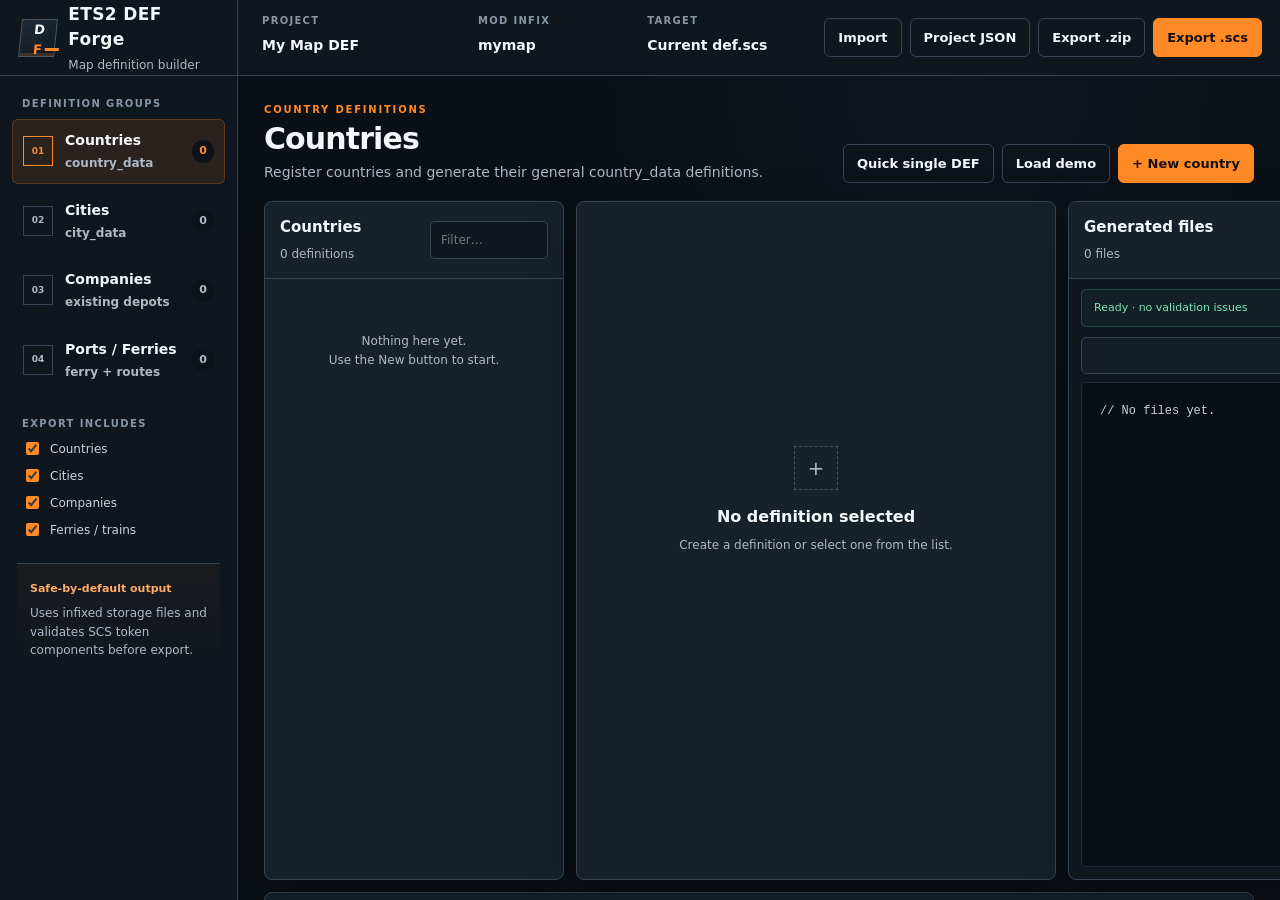
<file: index.html>
<!doctype html>
<html lang="en">
<head>
  <meta charset="utf-8" />
  <meta name="viewport" content="width=device-width, initial-scale=1" />
  <meta name="description" content="ETS2 DEF Forge — generate country, city, existing-company depot, ferry and train DEF files for Euro Truck Simulator 2." />
  <title>ETS2 DEF Forge</title>
  <link rel="stylesheet" href="styles.css" />
</head>
<body>
  <div class="app-shell">
    <header class="topbar">
      <div class="brand">
        <div class="brand-mark" aria-hidden="true">D<span>F</span></div>
        <div>
          <h1>ETS2 DEF Forge</h1>
          <p>Map definition builder</p>
        </div>
      </div>
      <div class="project-strip">
        <label>
          <span>Project</span>
          <input id="projectName" value="My Map DEF" maxlength="60" />
        </label>
        <label>
          <span>Mod infix</span>
          <input id="modInfix" value="mymap" maxlength="12" spellcheck="false" />
        </label>
        <label class="compact-field">
          <span>Target</span>
          <input id="targetVersion" value="Current def.scs" maxlength="30" />
        </label>
      </div>
      <div class="top-actions">
        <button class="ghost" id="importProjectBtn" title="Import project JSON">Import</button>
        <button class="ghost" id="exportProjectBtn" title="Save editable project JSON">Project JSON</button>
        <button class="ghost" id="exportZipBtn">Export .zip</button>
        <button class="primary" id="exportScsBtn">Export .scs</button>
      </div>
    </header>

    <aside class="sidebar">
      <div class="side-heading">Definition groups</div>
      <nav id="categoryNav" class="category-nav" aria-label="Definition categories">
        <button data-category="countries" class="nav-item active">
          <span class="nav-icon">01</span><span><strong>Countries</strong><small>country_data</small></span><b id="count-countries">0</b>
        </button>
        <button data-category="cities" class="nav-item">
          <span class="nav-icon">02</span><span><strong>Cities</strong><small>city_data</small></span><b id="count-cities">0</b>
        </button>
        <button data-category="companies" class="nav-item">
          <span class="nav-icon">03</span><span><strong>Companies</strong><small>existing depots</small></span><b id="count-companies">0</b>
        </button>
        <button data-category="ferries" class="nav-item">
          <span class="nav-icon">04</span><span><strong>Ports / Ferries</strong><small>ferry + routes</small></span><b id="count-ferries">0</b>
        </button>
      </nav>

      <div class="side-heading side-heading-spaced">Export includes</div>
      <div class="export-checks" id="exportChecks">
        <label><input type="checkbox" data-export="countries" checked /> Countries</label>
        <label><input type="checkbox" data-export="cities" checked /> Cities</label>
        <label><input type="checkbox" data-export="companies" checked /> Companies</label>
        <label><input type="checkbox" data-export="ferries" checked /> Ferries / trains</label>
      </div>

      <div class="side-note">
        <strong>Safe-by-default output</strong>
        <p>Uses infixed storage files and validates SCS token components before export.</p>
      </div>
    </aside>

    <main class="workspace">
      <section class="workspace-head">
        <div>
          <div class="eyebrow" id="categoryEyebrow">COUNTRY DEFINITIONS</div>
          <h2 id="categoryTitle">Countries</h2>
          <p id="categoryIntro">Register countries and generate their general <code>country_data</code> definitions.</p>
        </div>
        <div class="head-actions">
          <div id="ferryModeSwitch" class="ferry-mode-switch" hidden>
            <button class="mini active" data-head-ferry-sub="ports">Ports</button>
            <button class="mini" data-head-ferry-sub="routes">Connections</button>
          </div>
          <a class="button-link ghost" href="single-def-builder.html" title="Open the simpler one-definition generator">Quick single DEF</a>
          <button class="ghost" id="loadDemoBtn">Load demo</button>
          <button class="primary" id="addEntryBtn">+ New country</button>
        </div>
      </section>

      <section class="content-grid">
        <div class="list-panel panel">
          <div class="panel-title-row">
            <div>
              <h3 id="listTitle">Countries</h3>
              <span id="listSubtitle">0 definitions</span>
            </div>
            <input id="searchEntries" class="search" type="search" placeholder="Filter…" />
          </div>
          <div id="entryList" class="entry-list"></div>
        </div>

        <div class="editor-panel panel">
          <div id="emptyEditor" class="empty-state">
            <div class="empty-symbol">+</div>
            <h3>No definition selected</h3>
            <p>Create a definition or select one from the list.</p>
          </div>
          <div id="editorContent" hidden>
            <div class="editor-toolbar">
              <div>
                <span class="status-dot"></span><span id="editingLabel">Editing</span>
              </div>
              <div>
                <button class="mini ghost" id="duplicateBtn">Duplicate</button>
                <button class="mini danger" id="deleteBtn">Delete</button>
              </div>
            </div>
            <form id="definitionForm" autocomplete="off"></form>
          </div>
        </div>

        <div class="preview-panel panel">
          <div class="panel-title-row preview-title-row">
            <div>
              <h3>Generated files</h3>
              <span id="fileCount">0 files</span>
            </div>
            <div class="preview-actions">
              <button class="mini ghost" id="copyFileBtn">Copy file</button>
              <button class="mini ghost" id="downloadFileBtn">Download</button>
            </div>
          </div>
          <div id="validationSummary" class="validation-summary ok">Ready</div>
          <div class="file-browser">
            <select id="fileSelect" aria-label="Generated file"></select>
            <pre id="filePreview"><code>// Add a definition to see generated files.</code></pre>
          </div>
        </div>
      </section>

      <section class="guide panel" id="guidePanel"></section>
    </main>
  </div>

  <div id="toast" class="toast" role="status" aria-live="polite"></div>
  <input id="projectFileInput" type="file" accept="application/json,.json" hidden />
  <script src="app.js"></script>
</body>
</html>
</file>
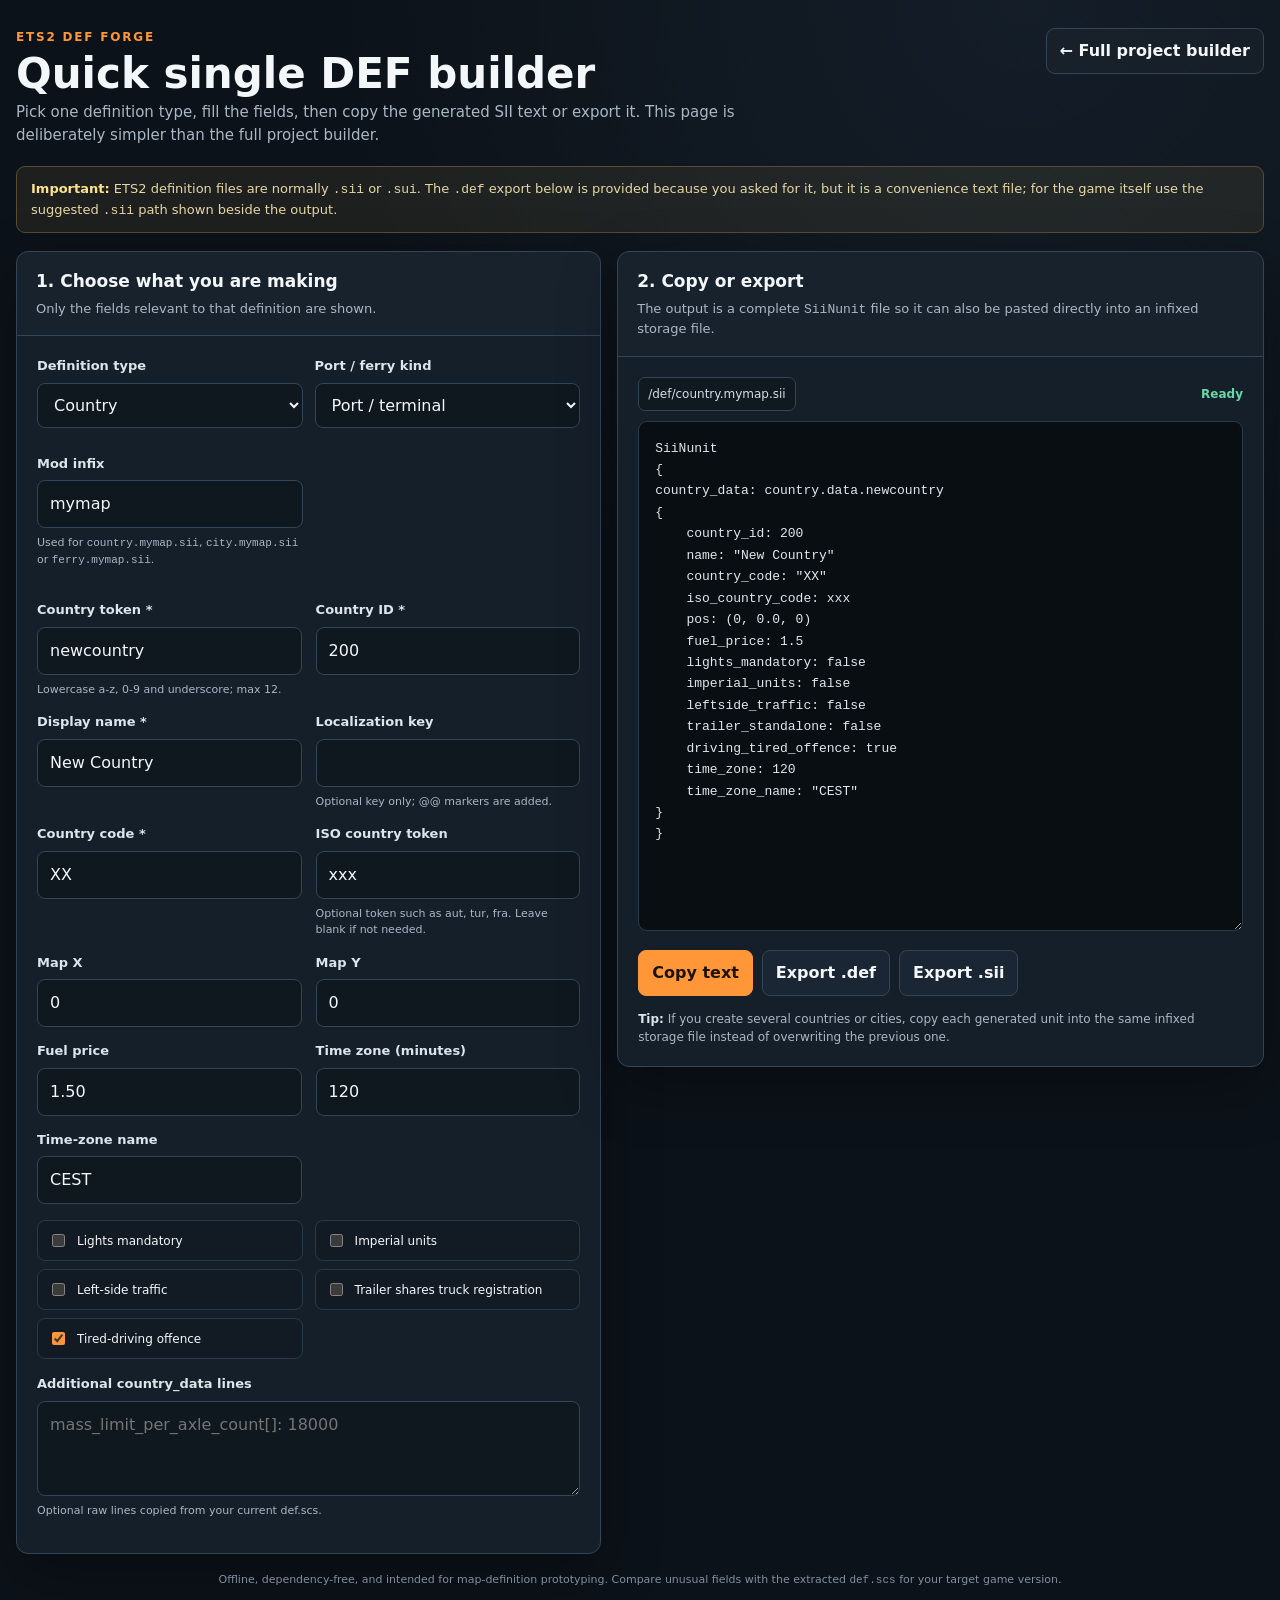
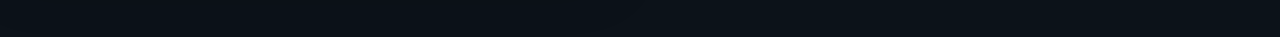
<file: single-def-builder.html>
<!doctype html>
<html lang="en">
<head>
<meta charset="utf-8">
<meta name="viewport" content="width=device-width,initial-scale=1">
<meta name="description" content="Quick ETS2 DEF generator for one country, city, company depot, or ferry/port definition at a time.">
<title>ETS2 DEF Forge — Quick Single DEF</title>
<style>
:root{
  --bg:#0c1219;--surface:#151f2a;--surface2:#1a2633;--line:#334557;--text:#f4f7fa;
  --muted:#aab7c5;--accent:#ff9638;--accent2:#ffb36d;--good:#67d9a7;--warn:#f3cb69;--bad:#ff8484;
  --code:#090e13;--shadow:0 20px 60px rgba(0,0,0,.3);
  font-family:Inter,ui-sans-serif,system-ui,-apple-system,BlinkMacSystemFont,"Segoe UI",sans-serif;
}
*{box-sizing:border-box} html{color-scheme:dark} body{margin:0;background:radial-gradient(circle at 80% 0,rgba(76,113,148,.12),transparent 36%),var(--bg);color:var(--text);line-height:1.5}
button,input,select,textarea{font:inherit} button{cursor:pointer} code,textarea.output{font-family:"SFMono-Regular",Consolas,"Liberation Mono",monospace}
.wrap{width:min(1320px,calc(100% - 32px));margin:0 auto;padding:28px 0 48px}
header{display:flex;justify-content:space-between;align-items:flex-start;gap:22px;margin-bottom:20px}
.kicker{font-size:12px;font-weight:800;letter-spacing:.15em;color:var(--accent);text-transform:uppercase}.title{margin:6px 0 5px;font-size:clamp(28px,4vw,42px);line-height:1.05}.subtitle{max-width:760px;color:var(--muted);margin:0;font-size:15px}
.back{color:var(--text);text-decoration:none;border:1px solid var(--line);border-radius:9px;padding:10px 13px;background:rgba(255,255,255,.02);font-weight:700;white-space:nowrap}.back:hover{border-color:#60778f}
.notice{border:1px solid #5b4b2f;background:rgba(243,203,105,.07);padding:12px 14px;border-radius:9px;color:#e7d7a6;font-size:13px;margin-bottom:18px}.notice strong{color:#ffe28e}
.grid{display:grid;grid-template-columns:minmax(420px,.95fr) minmax(430px,1.05fr);gap:16px;align-items:start}
.card{background:var(--surface);border:1px solid var(--line);border-radius:12px;box-shadow:var(--shadow);overflow:hidden}.card-head{padding:17px 19px;border-bottom:1px solid var(--line);background:rgba(255,255,255,.012)}.card-head h2{font-size:17px;margin:0 0 4px}.card-head p{font-size:13px;color:var(--muted);margin:0}.card-body{padding:20px}
.type-row{display:grid;grid-template-columns:1fr 1fr;gap:12px;margin-bottom:18px}.field{display:flex;flex-direction:column;gap:7px;margin-bottom:14px}.field label{font-weight:750;font-size:13px;color:#dce4ec}.field small{color:var(--muted);font-size:11px}.field input,.field select,.field textarea:not(.output){width:100%;background:#0f171f;color:var(--text);border:1px solid var(--line);border-radius:8px;padding:11px 12px;outline:none}.field input:focus,.field select:focus,.field textarea:focus{border-color:#6b8299;box-shadow:0 0 0 3px rgba(111,181,255,.09)}.field textarea:not(.output){min-height:95px;resize:vertical}.field.invalid input,.field.invalid select{border-color:var(--bad)}
.form-grid{display:grid;grid-template-columns:1fr 1fr;gap:0 14px}.span2{grid-column:1/-1}.checks{grid-column:1/-1;display:grid;grid-template-columns:1fr 1fr;gap:8px 12px;margin:2px 0 15px}.check{display:flex;align-items:center;gap:9px;border:1px solid #293949;padding:10px;border-radius:8px;background:#121b24;font-size:12px}.check input{accent-color:var(--accent)}
.helpbox{grid-column:1/-1;border-left:3px solid var(--accent);background:rgba(255,150,56,.05);padding:10px 12px;color:var(--muted);font-size:12px;margin-bottom:14px}.helpbox code{color:#fff0db}
.output-meta{display:flex;justify-content:space-between;gap:12px;align-items:center;margin-bottom:10px;flex-wrap:wrap}.path{font-size:12px;color:#d5dee8;background:#101820;border:1px solid var(--line);padding:7px 9px;border-radius:7px;word-break:break-all}.status{font-size:12px;font-weight:750}.status.good{color:var(--good)}.status.bad{color:var(--bad)}.status.warn{color:var(--warn)}
.output{width:100%;min-height:510px;resize:vertical;background:var(--code);color:#dfe7ef;border:1px solid #293a4a;border-radius:9px;padding:16px;font-size:13px;line-height:1.65;outline:none;tab-size:4;white-space:pre}.actions{display:flex;gap:9px;flex-wrap:wrap;margin-top:12px}.btn{border:1px solid var(--line);background:var(--surface2);color:var(--text);border-radius:8px;padding:10px 13px;font-weight:750}.btn:hover{border-color:#5a7188}.btn.primary{background:var(--accent);border-color:var(--accent);color:#1d1208}.btn.primary:hover{background:var(--accent2)}
.tip{margin-top:14px;color:var(--muted);font-size:12px}.tip strong{color:#dbe4ed}
footer{color:#7f8fa0;font-size:11px;margin-top:18px;text-align:center}
@media(max-width:920px){.grid{grid-template-columns:1fr}.output{min-height:420px}}@media(max-width:620px){.wrap{width:min(100% - 20px,1320px);padding-top:18px}header{display:block}.back{display:inline-flex;margin-top:14px}.type-row,.form-grid{grid-template-columns:1fr}.span2,.checks,.helpbox{grid-column:auto}.checks{grid-template-columns:1fr}.output{font-size:12px;min-height:390px}}
</style>
</head>
<body>
<div class="wrap">
<header>
  <div>
    <div class="kicker">ETS2 DEF Forge</div>
    <h1 class="title">Quick single DEF builder</h1>
    <p class="subtitle">Pick one definition type, fill the fields, then copy the generated SII text or export it. This page is deliberately simpler than the full project builder.</p>
  </div>
  <a class="back" href="index.html">← Full project builder</a>
</header>
<div class="notice"><strong>Important:</strong> ETS2 definition files are normally <code>.sii</code> or <code>.sui</code>. The <code>.def</code> export below is provided because you asked for it, but it is a convenience text file; for the game itself use the suggested <code>.sii</code> path shown beside the output.</div>
<div class="grid">
  <section class="card">
    <div class="card-head"><h2>1. Choose what you are making</h2><p>Only the fields relevant to that definition are shown.</p></div>
    <div class="card-body">
      <div class="type-row">
        <div class="field"><label for="type">Definition type</label><select id="type"><option value="country">Country</option><option value="city">City</option><option value="company">Existing-company depot</option><option value="ferry">Port / ferry</option></select></div>
        <div class="field" id="ferrySubtypeField" hidden><label for="ferrySubtype">Port / ferry kind</label><select id="ferrySubtype"><option value="port">Port / terminal</option><option value="connection">Ferry connection</option></select></div>
        <div class="field" id="infixField"><label for="infix">Mod infix</label><input id="infix" value="mymap" maxlength="12" spellcheck="false"><small>Used for <code>country.mymap.sii</code>, <code>city.mymap.sii</code> or <code>ferry.mymap.sii</code>.</small></div>
      </div>
      <div id="dynamicForm" class="form-grid"></div>
    </div>
  </section>
  <section class="card">
    <div class="card-head"><h2>2. Copy or export</h2><p>The output is a complete <code>SiiNunit</code> file so it can also be pasted directly into an infixed storage file.</p></div>
    <div class="card-body">
      <div class="output-meta"><div id="suggestedPath" class="path">/def/country.mymap.sii</div><div id="status" class="status good">Ready</div></div>
      <textarea id="output" class="output" readonly spellcheck="false" aria-label="Generated DEF output"></textarea>
      <div class="actions"><button class="btn primary" id="copyBtn">Copy text</button><button class="btn" id="exportDefBtn">Export .def</button><button class="btn" id="exportSiiBtn">Export .sii</button></div>
      <div class="tip" id="tip"><strong>Tip:</strong> If you create several countries or cities, copy each generated unit into the same infixed storage file instead of overwriting the previous one.</div>
    </div>
  </section>
</div>
<footer>Offline, dependency-free, and intended for map-definition prototyping. Compare unusual fields with the extracted <code>def.scs</code> for your target game version.</footer>
</div>
<script>
(()=>{
'use strict';
const TOKEN=/^[a-z0-9_]{1,12}$/;
const $=s=>document.querySelector(s);
const escAttr=v=>String(v??'').replaceAll('&','&amp;').replaceAll('"','&quot;').replaceAll('<','&lt;').replaceAll('>','&gt;');
const sii=v=>'"'+String(v??'').replaceAll('\\','\\\\').replaceAll('"','\\"')+'"';
const loc=v=>v?'@@'+String(v).replace(/^@@|@@$/g,'')+'@@':'';
const n=(v,f=0)=>Number.isFinite(Number(v))?Number(v):f;
const b=v=>v?'true':'false';
const rawLines=v=>String(v||'').replace(/\r/g,'').split('\n').filter(x=>x.trim()).map(x=>'    '+x.trimEnd());
const state={type:'country',sub:'port'};
function field(id,label,value='',opts={}){return `<div class="field ${opts.span?'span2':''}" data-field="${id}"><label for="${id}">${label}${opts.req?' *':''}</label>${opts.textarea?`<textarea id="${id}" ${opts.placeholder?`placeholder="${escAttr(opts.placeholder)}"`:''}>${escAttr(value)}</textarea>`:`<input id="${id}" type="${opts.type||'text'}" value="${escAttr(value)}" ${opts.max?`maxlength="${opts.max}"`:''} ${opts.min!==undefined?`min="${opts.min}"`:''} ${opts.step?`step="${opts.step}"`:''} ${opts.placeholder?`placeholder="${escAttr(opts.placeholder)}"`:''} ${opts.spell===false?'spellcheck="false"':''}>`}${opts.help?`<small>${opts.help}</small>`:''}</div>`}
function checkbox(id,label,checked=false){return `<label class="check"><input type="checkbox" id="${id}" ${checked?'checked':''}>${label}</label>`}
function renderForm(){
  const t=state.type, f=$('#dynamicForm'); $('#ferrySubtypeField').hidden=t!=='ferry'; $('#infixField').hidden=t==='company'||(t==='ferry'&&state.sub==='connection');
  if(t==='country') f.innerHTML=field('token','Country token','newcountry',{req:true,max:12,spell:false,help:'Lowercase a-z, 0-9 and underscore; max 12.'})+field('countryId','Country ID','200',{req:true,type:'number',min:0,step:'1'})+field('name','Display name','New Country',{req:true})+field('localizedKey','Localization key','',{help:'Optional key only; @@ markers are added.'})+field('countryCode','Country code','XX',{req:true})+field('isoCode','ISO country token','xxx',{max:12,spell:false,help:'Optional token such as aut, tur, fra. Leave blank if not needed.'})+field('x','Map X','0',{type:'number',step:'any'})+field('y','Map Y','0',{type:'number',step:'any'})+field('fuelPrice','Fuel price','1.50',{type:'number',min:0,step:'0.001'})+field('timeZone','Time zone (minutes)','120',{type:'number',step:'1'})+field('timeZoneName','Time-zone name','CEST')+`<div class="checks">${checkbox('lights','Lights mandatory')}${checkbox('imperial','Imperial units')}${checkbox('leftside','Left-side traffic')}${checkbox('trailerStandalone','Trailer shares truck registration')}${checkbox('tired', 'Tired-driving offence',true)}</div>`+field('extra','Additional country_data lines','',{textarea:true,span:true,placeholder:'mass_limit_per_axle_count[]: 18000',help:'Optional raw lines copied from your current def.scs.'});
  if(t==='city') f.innerHTML=field('token','City token','newcity',{req:true,max:12,spell:false})+field('country','Country token','',{req:true,max:12,spell:false})+field('name','City name','New City',{req:true})+field('localizedKey','Localization key','')+field('shortName','Short city name','')+field('shortLocalizedKey','Short localization key','')+field('population','Population','',{type:'number',min:0,step:'1',help:'Optional; supported by modern ETS2.'})+field('vehicleBrands','Vehicle brands','',{help:'Optional comma-separated dealer brands, e.g. volvo, scania.'})+field('timeZone','City time-zone override','',{type:'number',step:'1',help:'Leave blank to inherit the country.'})+field('timeZoneName','Time-zone name','')+`<div class="helpbox">City position is controlled by the <strong>Map Editor</strong>. This builder intentionally does not emit a <code>pos</code> field for <code>city_data</code>.</div>`+field('extra','Additional city_data lines','',{textarea:true,span:true,placeholder:'city_name_sort: "Lodz"'});
  if(t==='company') f.innerHTML=field('company','Existing company token','',{req:true,max:12,spell:false,help:'Existing folder token under def/company/.'})+field('city','City token','',{req:true,max:12,spell:false})+field('prefab','Prefab token','',{req:true,max:12,spell:false,help:'Suffix from prefab.<token>.'})+field('fileName','File name override','',{spell:false,help:'Optional; defaults to city_prefab.sii.'})+`<div class="helpbox">This makes only a <code>company_def</code> assignment. It does not create a custom company, cargo definitions, models or prefabs.</div>`;
  if(t==='ferry'&&state.sub==='port') f.innerHTML=field('token','Port / ferry token','newport',{req:true,max:12,spell:false})+field('name','Display name','New Port',{req:true})+field('localizedKey','Localization key','')+field('extra','Additional ferry_data lines','',{textarea:true,span:true,placeholder:'Add only fields verified in your target def.scs.'});
  if(t==='ferry'&&state.sub==='connection') f.innerHTML=field('from','From port token','',{req:true,max:12,spell:false})+field('to','To port token','',{req:true,max:12,spell:false})+field('price','Price','100',{req:true,type:'number',min:0,step:'1'})+field('time','Travel time (minutes)','60',{req:true,type:'number',min:0,step:'1'})+field('distance','Distance','50',{req:true,type:'number',min:0,step:'1'})+`<div class="helpbox">Connections are <strong>one-way</strong>. Generate a second definition with From/To reversed if you need travel both ways.</div>`+field('extra','Additional ferry_connection lines','',{textarea:true,span:true});
  f.querySelectorAll('input,textarea,select').forEach(el=>el.addEventListener('input',update)); update();
}
function val(id){return $('#'+id)?.value??''} function checked(id){return !!$('#'+id)?.checked}
function invalid(id,on){const x=document.querySelector(`[data-field="${id}"]`);if(x)x.classList.toggle('invalid',!!on)}
function validate(){let errs=[];document.querySelectorAll('.field.invalid').forEach(x=>x.classList.remove('invalid'));const needToken=(id,label)=>{if(!TOKEN.test(val(id))){errs.push(label+' must be a valid 1–12 character token.');invalid(id,true)}};const t=state.type;
  if(t!=='company'&&!(t==='ferry'&&state.sub==='connection')){if(!TOKEN.test($('#infix').value)){errs.push('Mod infix must be a valid token.');$('#infix').style.borderColor='var(--bad)'}else $('#infix').style.borderColor='';}
  if(t==='country'){needToken('token','Country token');if(val('isoCode')&&!TOKEN.test(val('isoCode'))){errs.push('ISO country token must be lowercase token syntax.');invalid('isoCode',true)}if(!val('name').trim())errs.push('Country name is required.');if(!Number.isInteger(Number(val('countryId'))))errs.push('Country ID must be an integer.');}
  if(t==='city'){needToken('token','City token');needToken('country','Country token');if(!val('name').trim())errs.push('City name is required.');}
  if(t==='company'){needToken('company','Company token');needToken('city','City token');needToken('prefab','Prefab token');}
  if(t==='ferry'&&state.sub==='port'){needToken('token','Port token');if(!val('name').trim())errs.push('Port name is required.');}
  if(t==='ferry'&&state.sub==='connection'){needToken('from','Source port');needToken('to','Destination port');if(val('from')&&val('from')===val('to'))errs.push('Source and destination cannot be the same.');for(const id of ['price','time','distance'])if(val(id)===''||!Number.isFinite(Number(val(id)))||Number(val(id))<0)errs.push(id+' must be a non-negative number.');}
  return errs;
}
function generate(){const t=state.type, lines=['SiiNunit','{'];let path='',exportBase='definition',siiName='definition.sii';
  if(t==='country'){const token=val('token')||'country',infix=$('#infix').value||'mymap';lines.push(`country_data: country.data.${token}`,'{',`    country_id: ${Math.trunc(n(val('countryId')))}`,`    name: ${sii(val('name'))}`);if(val('localizedKey'))lines.push(`    name_localized: ${sii(loc(val('localizedKey')))}`);if(val('countryCode'))lines.push(`    country_code: ${sii(val('countryCode'))}`);if(val('isoCode'))lines.push(`    iso_country_code: ${val('isoCode')}`);lines.push(`    pos: (${n(val('x'))}, 0.0, ${n(val('y'))})`,`    fuel_price: ${n(val('fuelPrice'),1.5)}`,`    lights_mandatory: ${b(checked('lights'))}`,`    imperial_units: ${b(checked('imperial'))}`,`    leftside_traffic: ${b(checked('leftside'))}`,`    trailer_standalone: ${b(checked('trailerStandalone'))}`,`    driving_tired_offence: ${b(checked('tired'))}`);if(val('timeZone')!=='')lines.push(`    time_zone: ${Math.trunc(n(val('timeZone')))}`);if(val('timeZoneName'))lines.push(`    time_zone_name: ${sii(val('timeZoneName'))}`);if(val('extra').trim())lines.push('',...rawLines(val('extra')));lines.push('}');path=`/def/country.${infix}.sii`;siiName=`country.${infix}.sii`;exportBase=`country_${token}`;}
  if(t==='city'){const token=val('token')||'city',infix=$('#infix').value||'mymap';lines.push(`city_data: city.${token}`,'{',`    city_name: ${sii(val('name'))}`);if(val('localizedKey'))lines.push(`    city_name_localized: ${sii(loc(val('localizedKey')))}`);if(val('shortName'))lines.push(`    short_city_name: ${sii(val('shortName'))}`);if(val('shortLocalizedKey'))lines.push(`    short_city_name_localized: ${sii(loc(val('shortLocalizedKey')))}`);lines.push(`    country: ${val('country')||'unknown'}`);if(val('population')!=='')lines.push(`    population: ${Math.max(0,Math.trunc(n(val('population'))))}`);if(val('vehicleBrands').trim())val('vehicleBrands').split(',').map(x=>x.trim()).filter(Boolean).forEach(x=>lines.push(`    vehicle_brands[]: ${sii(x)}`));if(val('timeZone')!=='')lines.push(`    time_zone: ${Math.trunc(n(val('timeZone')))}`);if(val('timeZoneName'))lines.push(`    time_zone_name: ${sii(val('timeZoneName'))}`);if(val('extra').trim())lines.push('',...rawLines(val('extra')));lines.push('}');path=`/def/city.${infix}.sii`;siiName=`city.${infix}.sii`;exportBase=`city_${token}`;}
  if(t==='company'){const company=val('company')||'company',city=val('city')||'city',prefab=val('prefab')||'prefab';lines.push(`company_def: .${city}.${prefab}`,'{',`    city: ${city}`,`    prefab: ${prefab}`,'}');const raw=val('fileName').trim().replace(/[^A-Za-z0-9_.-]/g,'_').replace(/\.sii$/i,'');const fn=(raw||`${city}_${prefab}`)+'.sii';path=`/def/company/${company}/editor/${fn}`;siiName=fn;exportBase=`${company}_${city}_${prefab}`;}
  if(t==='ferry'&&state.sub==='port'){const token=val('token')||'port',infix=$('#infix').value||'mymap';lines.push(`ferry_data: ferry.${token}`,'{',`    ferry_name: ${sii(val('name'))}`);if(val('localizedKey'))lines.push(`    ferry_name_localized: ${sii(loc(val('localizedKey')))}`);if(val('extra').trim())lines.push('',...rawLines(val('extra')));lines.push('}');path=`/def/ferry.${infix}.sii`;siiName=`ferry.${infix}.sii`;exportBase=`ferry_${token}`;}
  if(t==='ferry'&&state.sub==='connection'){const from=val('from')||'source',to=val('to')||'target';lines.push(`ferry_connection: conn.${from}.${to}`,'{',`    price: ${n(val('price'))}`,`    time: ${n(val('time'))}`,`    distance: ${n(val('distance'))}`);if(val('extra').trim())lines.push('',...rawLines(val('extra')));lines.push('}');path=`/def/ferry/connection/${from}_${to}.sii`;siiName=`${from}_${to}.sii`;exportBase=`${from}_${to}`;}
  lines.push('}','');return {text:lines.join('\n'),path,exportBase,siiName};
}
function update(){const errs=validate(),g=generate();$('#output').value=g.text;$('#suggestedPath').textContent=g.path;$('#output').dataset.base=g.exportBase;$('#output').dataset.sii=g.siiName;const st=$('#status');if(errs.length){st.className='status bad';st.textContent=errs.length+' error'+(errs.length===1?'':'s')}else{st.className='status good';st.textContent='Ready'}$('#copyBtn').disabled=errs.length>0;$('#exportDefBtn').disabled=errs.length>0;$('#exportSiiBtn').disabled=errs.length>0;}
async function copyText(text){try{if(navigator.clipboard&&window.isSecureContext){await navigator.clipboard.writeText(text);return true}}catch{}const ta=document.createElement('textarea');ta.value=text;ta.style.position='fixed';ta.style.opacity='0';document.body.appendChild(ta);ta.select();let ok=false;try{ok=document.execCommand('copy')}catch{}ta.remove();return ok}
function download(ext){const base=$('#output').dataset.base||'ets2_definition',siiName=$('#output').dataset.sii||'definition.sii',blob=new Blob([$('#output').value],{type:'text/plain;charset=utf-8'}),a=document.createElement('a');a.href=URL.createObjectURL(blob);a.download=ext==='sii'?siiName:base+'.'+ext;document.body.appendChild(a);a.click();a.remove();setTimeout(()=>URL.revokeObjectURL(a.href),1000)}
$('#type').addEventListener('change',e=>{state.type=e.target.value;renderForm()});$('#ferrySubtype').addEventListener('change',e=>{state.sub=e.target.value;renderForm()});$('#infix').addEventListener('input',update);$('#copyBtn').addEventListener('click',async()=>{const old=$('#copyBtn').textContent;$('#copyBtn').textContent=(await copyText($('#output').value))?'Copied':'Copy failed';setTimeout(()=>$('#copyBtn').textContent=old,1200)});$('#exportDefBtn').addEventListener('click',()=>download('def'));$('#exportSiiBtn').addEventListener('click',()=>download('sii'));
renderForm();
})();
</script>
</body>
</html>
</file>
<file: styles.css>
:root {
  --bg: #0d1117;
  --bg-2: #111821;
  --panel: #151d27;
  --panel-2: #19232f;
  --line: #293544;
  --line-soft: #212c38;
  --text: #eef3f8;
  --muted: #8997a8;
  --muted-2: #667587;
  --accent: #ff8a26;
  --accent-2: #ffad66;
  --accent-bg: rgba(255,138,38,.11);
  --green: #4ed69c;
  --yellow: #f7c85b;
  --red: #ff6b6b;
  --blue: #6fb5ff;
  --shadow: 0 18px 50px rgba(0,0,0,.28);
  font-family: Inter, ui-sans-serif, system-ui, -apple-system, BlinkMacSystemFont, "Segoe UI", sans-serif;
}
* { box-sizing: border-box; }
html, body { height: 100%; }
body { margin: 0; background: var(--bg); color: var(--text); overflow: hidden; }
button, input, select, textarea { font: inherit; }
button { cursor: pointer; }
code, pre, .mono { font-family: "SFMono-Regular", Consolas, "Liberation Mono", monospace; }

.app-shell { height: 100vh; display: grid; grid-template-columns: 238px minmax(0,1fr); grid-template-rows: 76px minmax(0,1fr); }
.topbar { grid-column: 1 / -1; display: grid; grid-template-columns: 238px 1fr auto; align-items: center; border-bottom: 1px solid var(--line); background: #10161e; z-index: 5; }
.brand { height: 100%; display: flex; align-items: center; gap: 12px; padding: 0 20px; border-right: 1px solid var(--line); }
.brand-mark { width: 38px; height: 38px; border: 1px solid #485666; display: grid; place-items: center; font-weight: 900; font-size: 13px; letter-spacing: -1px; transform: skew(-6deg); position: relative; background: linear-gradient(145deg,#1e2b38,#111820); box-shadow: inset 0 -3px 0 rgba(255,138,38,.18); }
.brand-mark::after { content:""; position:absolute; width:14px; height:3px; background:var(--accent); right:-5px; bottom:5px; }
.brand-mark span { color: var(--accent); }
.brand h1 { font-size: 15px; margin:0; letter-spacing:.02em; }
.brand p { margin:3px 0 0; color:var(--muted); font-size:11px; }
.project-strip { display:flex; gap:16px; padding:0 24px; min-width:0; }
.project-strip label { display:flex; flex-direction:column; gap:5px; min-width:150px; }
.project-strip label:first-child { min-width:200px; max-width:300px; flex:1; }
.project-strip .compact-field { max-width:180px; }
.project-strip span { color:var(--muted-2); text-transform:uppercase; font-size:9px; font-weight:800; letter-spacing:.13em; }
.project-strip input { background:transparent; border:0; border-bottom:1px solid transparent; color:var(--text); padding:2px 0 5px; outline:none; font-weight:650; }
.project-strip input:focus { border-bottom-color:var(--accent); }
.top-actions { display:flex; gap:8px; padding-right:18px; }
button { border:1px solid var(--line); color:var(--text); background:var(--panel-2); border-radius:6px; padding:9px 13px; transition:.15s ease; font-weight:700; font-size:12px; }
button:hover { border-color:#435268; transform:translateY(-1px); }
button.primary { background:var(--accent); color:#17100a; border-color:var(--accent); }
button.primary:hover { background:var(--accent-2); border-color:var(--accent-2); }
button.ghost { background:transparent; }
button.danger { color:#ff8585; background:rgba(255,107,107,.07); border-color:rgba(255,107,107,.26); }
button.mini { padding:6px 9px; font-size:10px; }

.sidebar { grid-row:2; background:#10161e; border-right:1px solid var(--line); padding:20px 12px 16px; overflow:auto; }
.side-heading { font-size:9px; letter-spacing:.14em; color:var(--muted-2); text-transform:uppercase; font-weight:850; padding:0 10px 8px; }
.side-heading-spaced { margin-top:24px; }
.category-nav { display:grid; gap:5px; }
.nav-item { padding:10px; display:grid; grid-template-columns:32px 1fr auto; gap:10px; align-items:center; background:transparent; border-color:transparent; text-align:left; width:100%; border-radius:6px; }
.nav-item:hover { background:#161f29; transform:none; }
.nav-item.active { background:var(--accent-bg); border-color:rgba(255,138,38,.24); }
.nav-icon { width:30px; height:30px; display:grid; place-items:center; font-size:9px; border:1px solid var(--line); color:var(--muted); font-weight:800; }
.nav-item.active .nav-icon { border-color:var(--accent); color:var(--accent); }
.nav-item strong { display:block; font-size:12px; margin-bottom:2px; }
.nav-item small { color:var(--muted); font-size:10px; }
.nav-item b { min-width:22px; text-align:center; color:var(--muted); font-size:10px; background:#0c1218; padding:3px 5px; border-radius:20px; }
.nav-item.active b { color:var(--accent); }
.export-checks { display:grid; gap:8px; padding:0 10px; }
.export-checks label { font-size:11px; color:#c9d3df; display:flex; gap:8px; align-items:center; }
.export-checks input { accent-color:var(--accent); }
.side-note { margin:24px 5px 0; padding:13px; border-top:1px solid var(--line); background:linear-gradient(180deg,rgba(255,138,38,.04),transparent); }
.side-note strong { font-size:10px; color:var(--accent-2); }
.side-note p { color:var(--muted); font-size:10px; line-height:1.55; margin:6px 0 0; }

.workspace { overflow:auto; padding:26px; background:radial-gradient(circle at 70% 0%, rgba(62,88,115,.08), transparent 34%), var(--bg); }
.workspace-head { max-width:1500px; margin:0 auto 18px; display:flex; justify-content:space-between; align-items:flex-end; gap:20px; }
.eyebrow { color:var(--accent); font-size:9px; font-weight:850; letter-spacing:.18em; margin-bottom:7px; }
.workspace-head h2 { margin:0; font-size:26px; line-height:1; letter-spacing:-.03em; }
.workspace-head p { margin:8px 0 0; color:var(--muted); font-size:12px; }
.workspace-head code { color:#c5d0dc; }
.head-actions { display:flex; gap:8px; align-items:center; flex-wrap:wrap; }
.ferry-mode-switch { display:flex; gap:3px; padding:3px; border:1px solid var(--line); border-radius:6px; background:#10171f; }
.ferry-mode-switch[hidden] { display:none; }
.ferry-mode-switch button { background:transparent; border-color:transparent; color:var(--muted); transform:none; }
.ferry-mode-switch button.active { color:var(--accent); background:var(--accent-bg); border-color:rgba(255,138,38,.22); }
.content-grid { max-width:1500px; margin:0 auto; display:grid; grid-template-columns:270px minmax(430px,.9fr) minmax(390px,1fr); gap:12px; align-items:stretch; min-height:600px; }
.panel { background:var(--panel); border:1px solid var(--line); box-shadow:var(--shadow); border-radius:8px; overflow:hidden; }
.list-panel,.editor-panel,.preview-panel { min-height:600px; }
.panel-title-row { min-height:62px; padding:14px 15px; border-bottom:1px solid var(--line); display:flex; justify-content:space-between; align-items:center; gap:10px; }
.panel-title-row h3 { font-size:12px; margin:0 0 4px; }
.panel-title-row span { color:var(--muted); font-size:10px; }
.search { width:92px; background:#10171f; color:var(--text); border:1px solid var(--line); border-radius:5px; padding:7px 8px; font-size:10px; outline:none; }
.search:focus { width:120px; border-color:#46586b; }
.entry-list { padding:7px; overflow:auto; max-height:calc(100vh - 245px); min-height:520px; }
.entry-card { padding:10px 11px; border:1px solid transparent; border-radius:5px; margin-bottom:4px; display:grid; grid-template-columns:1fr auto; gap:6px; cursor:pointer; }
.entry-card:hover { background:#19232e; }
.entry-card.active { background:var(--accent-bg); border-color:rgba(255,138,38,.25); }
.entry-card strong { display:block; font-size:11px; white-space:nowrap; overflow:hidden; text-overflow:ellipsis; }
.entry-card small { display:block; color:var(--muted); font-size:9px; margin-top:4px; white-space:nowrap; overflow:hidden; text-overflow:ellipsis; }
.entry-type { color:var(--muted-2); border:1px solid var(--line); border-radius:3px; font-size:8px; padding:3px 5px; height:max-content; text-transform:uppercase; letter-spacing:.08em; }
.empty-list { color:var(--muted); text-align:center; padding:46px 14px; font-size:11px; line-height:1.6; }
.empty-state { min-height:596px; display:grid; place-content:center; text-align:center; padding:30px; }
.empty-symbol { margin:0 auto 15px; width:44px; height:44px; border:1px dashed #455466; display:grid; place-items:center; font-size:20px; color:var(--muted); }
.empty-state h3 { margin:0 0 7px; font-size:13px; }
.empty-state p { color:var(--muted); font-size:11px; margin:0; }
.editor-toolbar { min-height:48px; display:flex; align-items:center; justify-content:space-between; padding:9px 14px; border-bottom:1px solid var(--line); font-size:10px; color:var(--muted); }
.status-dot { display:inline-block; width:6px; height:6px; background:var(--green); border-radius:50%; margin-right:7px; }
#definitionForm { padding:17px; overflow:auto; max-height:calc(100vh - 230px); }
.form-section { margin-bottom:20px; }
.form-section h4 { font-size:9px; letter-spacing:.13em; color:var(--muted-2); text-transform:uppercase; margin:0 0 10px; padding-bottom:8px; border-bottom:1px solid var(--line-soft); }
.form-grid { display:grid; grid-template-columns:1fr 1fr; gap:11px; }
.field.full { grid-column:1 / -1; }
.field { display:flex; flex-direction:column; gap:5px; min-width:0; }
.field label { font-size:10px; color:#c5d0db; font-weight:700; }
.field label .req { color:var(--accent); }
.field input,.field select,.field textarea { width:100%; border:1px solid var(--line); border-radius:5px; background:#10171f; color:var(--text); padding:8px 9px; outline:none; font-size:11px; }
.field textarea { min-height:82px; resize:vertical; line-height:1.45; }
.field input:focus,.field select:focus,.field textarea:focus { border-color:#53667b; box-shadow:0 0 0 2px rgba(111,181,255,.05); }
.field.invalid input,.field.invalid select { border-color:rgba(255,107,107,.65); }
.help { color:var(--muted-2); font-size:9px; line-height:1.4; }
.toggle-field { border:1px solid var(--line-soft); border-radius:5px; padding:8px 9px; display:flex; align-items:center; justify-content:space-between; gap:10px; background:#121a23; }
.toggle-field span { font-size:10px; color:#c5d0db; font-weight:650; }
.switch { appearance:none; width:29px; height:16px; background:#263240; border-radius:20px; position:relative; transition:.15s; flex:none; }
.switch::after { content:""; position:absolute; left:2px; top:2px; width:12px; height:12px; border-radius:50%; background:#8290a0; transition:.15s; }
.switch:checked { background:rgba(255,138,38,.55); }
.switch:checked::after { left:15px; background:var(--accent); }
.subtabs { display:flex; gap:5px; margin-bottom:15px; }
.subtab { padding:6px 9px; font-size:9px; color:var(--muted); background:transparent; }
.subtab.active { color:var(--accent); border-color:rgba(255,138,38,.4); background:var(--accent-bg); }

.preview-panel { background:#10171f; }
.preview-title-row { background:var(--panel); }
.preview-actions { display:flex; gap:5px; }
.validation-summary { margin:10px 12px 0; padding:8px 10px; font-size:9px; border:1px solid; border-radius:5px; }
.validation-summary.ok { color:#7ee5b6; border-color:rgba(78,214,156,.25); background:rgba(78,214,156,.05); }
.validation-summary.warn { color:#f9d77a; border-color:rgba(247,200,91,.3); background:rgba(247,200,91,.06); }
.validation-summary.error { color:#ff9292; border-color:rgba(255,107,107,.3); background:rgba(255,107,107,.06); }
.file-browser { padding:10px 12px 12px; }
#fileSelect { width:100%; background:#161f29; color:#cbd5df; border:1px solid var(--line); border-radius:5px; padding:8px; font-family:"SFMono-Regular",Consolas,monospace; font-size:9px; outline:none; margin-bottom:8px; }
#filePreview { height:485px; margin:0; overflow:auto; background:#0a0f14; border:1px solid #202b37; padding:14px; border-radius:5px; color:#c7d0da; font-size:10px; line-height:1.6; white-space:pre; tab-size:4; }
#filePreview code { font:inherit; }

.guide { max-width:1500px; margin:12px auto 30px; padding:17px 20px; display:grid; grid-template-columns:1.1fr 1fr; gap:26px; box-shadow:none; }
.guide h3 { margin:0 0 8px; font-size:12px; }
.guide p,.guide li { color:var(--muted); font-size:10px; line-height:1.6; }
.guide ul { padding-left:18px; margin:8px 0 0; }
.guide .path { font-family:"SFMono-Regular",Consolas,monospace; color:#d6dee7; background:#10171f; border:1px solid var(--line-soft); padding:8px 10px; display:block; border-radius:4px; font-size:9px; }
.guide a { color:var(--blue); text-decoration:none; }
.guide a:hover { text-decoration:underline; }
.guide .guide-warning { border-left:2px solid var(--accent); padding-left:11px; }

.toast { position:fixed; right:18px; bottom:18px; background:#222d39; border:1px solid #405064; color:#eaf0f6; padding:10px 13px; border-radius:6px; font-size:11px; opacity:0; transform:translateY(8px); pointer-events:none; transition:.2s; z-index:20; box-shadow:var(--shadow); }
.toast.show { opacity:1; transform:translateY(0); }

@media (max-width: 1180px) {
  body { overflow:auto; }
  .app-shell { min-height:100vh; height:auto; grid-template-columns:210px 1fr; }
  .topbar { grid-template-columns:210px 1fr; height:auto; min-height:76px; }
  .top-actions { grid-column:2; padding:0 18px 12px 24px; }
  .project-strip { padding-top:12px; }
  .content-grid { grid-template-columns:230px 1fr; }
  .preview-panel { grid-column:1/-1; min-height:520px; }
  #filePreview { height:420px; }
}
@media (max-width: 780px) {
  .app-shell { display:block; }
  .topbar { display:block; position:relative; }
  .brand { height:70px; border-right:0; border-bottom:1px solid var(--line); }
  .project-strip { display:grid; grid-template-columns:1fr 1fr; padding:14px 18px; }
  .project-strip label:first-child { max-width:none; }
  .top-actions { padding:0 18px 14px; }
  .sidebar { border-right:0; border-bottom:1px solid var(--line); }
  .category-nav { grid-template-columns:1fr 1fr; }
  .export-checks { grid-template-columns:1fr 1fr; }
  .side-note { display:none; }
  .workspace { padding:18px 12px; }
  .workspace-head { align-items:flex-start; flex-direction:column; }
  .content-grid { display:block; }
  .panel { margin-bottom:10px; }
  .entry-list { min-height:200px; max-height:280px; }
  .empty-state { min-height:320px; }
  #definitionForm { max-height:none; }
  .preview-panel { min-height:0; }
  .guide { grid-template-columns:1fr; }
}


/* Readability pass (v2) --------------------------------------------------- */
:root {
  --bg: #0b1016;
  --panel: #17212c;
  --panel-2: #1d2936;
  --line: #354557;
  --line-soft: #293746;
  --text: #f4f7fa;
  --muted: #aeb9c6;
  --muted-2: #8796a7;
}
body { font-size: 14px; line-height: 1.5; }
button, .button-link { font-size: 13px; min-height: 38px; }
.button-link { display:inline-flex; align-items:center; justify-content:center; border:1px solid var(--line); color:var(--text); background:transparent; border-radius:6px; padding:9px 13px; text-decoration:none; font-weight:700; transition:.15s ease; white-space:nowrap; }
.button-link:hover { border-color:#536981; transform:translateY(-1px); }
.brand h1 { font-size: 17px; }
.brand p { font-size: 12px; }
.project-strip span, .side-heading, .eyebrow, .form-section h4 { font-size: 10px; }
.project-strip input { font-size: 14px; }
.nav-item strong { font-size: 14px; }
.nav-item small, .export-checks label, .side-note p { font-size: 12px; }
.nav-item b, .side-note strong { font-size: 11px; }
.workspace-head h2 { font-size: 30px; }
.workspace-head p { font-size: 14px; max-width: 760px; }
.panel-title-row h3 { font-size: 15px; }
.panel-title-row span, .entry-card small, .empty-list, .empty-state p, .editor-toolbar { font-size: 12px; }
.search { width: 118px; font-size: 12px; padding: 9px 10px; }
.search:focus { width: 150px; }
.entry-card { padding: 13px 12px; }
.entry-card strong { font-size: 13px; }
.entry-type { font-size: 10px; }
.empty-state h3 { font-size: 16px; }
#definitionForm { padding: 22px; }
.form-section { margin-bottom: 25px; }
.form-section h4 { margin-bottom: 13px; padding-bottom: 10px; }
.form-grid { gap: 15px; }
.field { gap: 7px; }
.field label { font-size: 12px; }
.field input,.field select,.field textarea { font-size: 13px; padding: 11px 12px; border-radius: 7px; line-height:1.35; }
.field textarea { min-height: 110px; }
.help { font-size: 11px; line-height: 1.5; }
.toggle-field { padding: 11px 12px; }
.toggle-field span { font-size: 12px; }
.validation-summary { font-size: 11px; padding: 10px 12px; }
#fileSelect { font-size: 11px; padding: 10px; }
#filePreview { font-size: 12px; line-height: 1.7; padding: 18px; }
.guide h3 { font-size: 14px; }
.guide p,.guide li { font-size: 12px; }
.guide .path { font-size: 11px; line-height:1.65; }
.toast { font-size: 12px; }
button:focus-visible, .button-link:focus-visible, input:focus-visible, select:focus-visible, textarea:focus-visible { outline: 3px solid rgba(111,181,255,.35); outline-offset: 2px; }
@media (min-width: 1181px) {
  .content-grid { grid-template-columns: 300px minmax(480px,.95fr) minmax(450px,1fr); }
}
</file>
